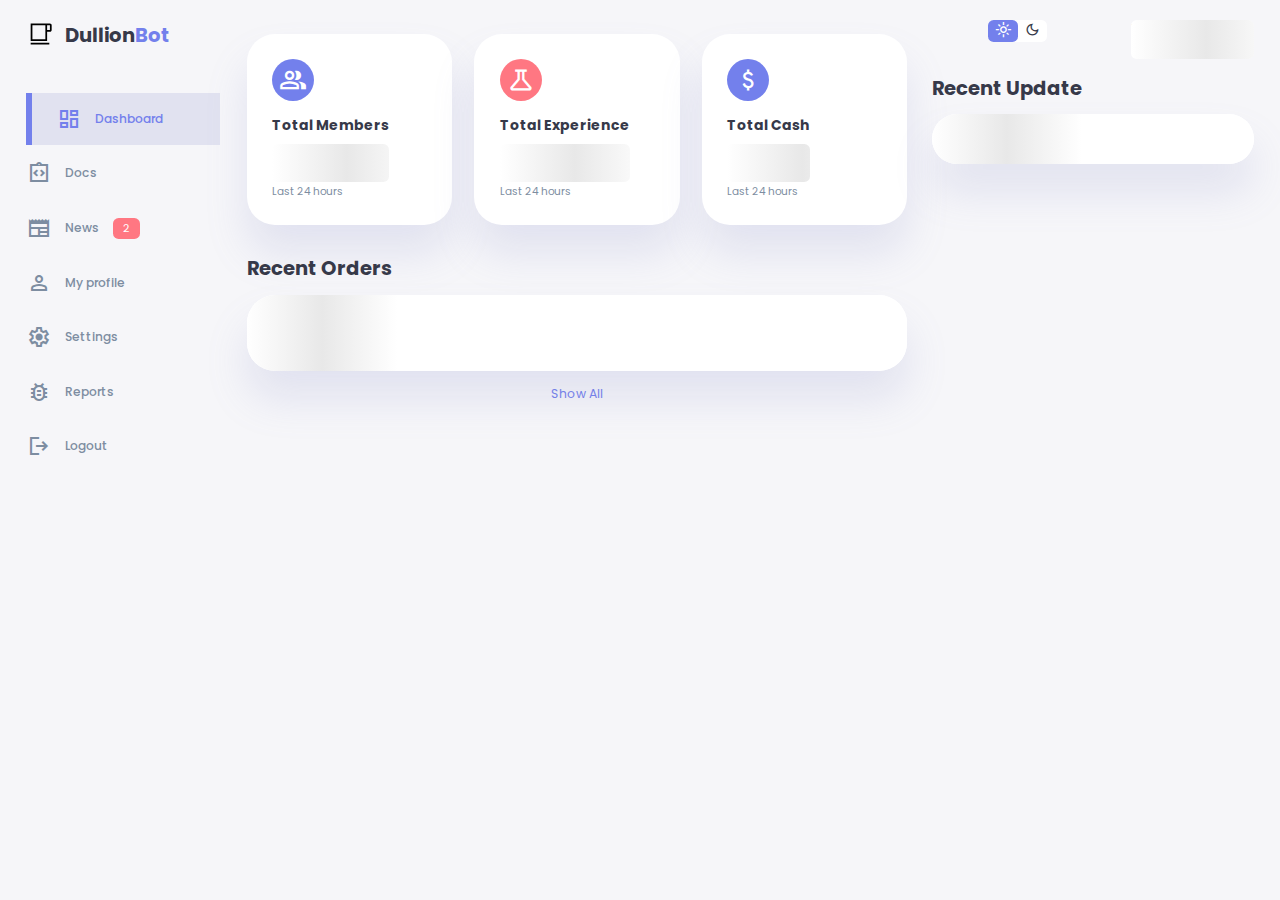
<file: index.html>
<!DOCTYPE html>
<html lang="en">
<head>
    <meta charset="UTF-8">
    <meta http-equiv="X-UA-Compatible" content="IE=edge">
    <meta name="viewport" content="width=device-width, initial-scale=1.0">
    <title>DullionBot</title>
    <!-- ICONS -->
    <link href="https://fonts.googleapis.com/css2?family=Material+Symbols+Sharp" rel="stylesheet">
    <!-- STYLESHEET -->
    <link href="./global.css" rel="stylesheet">
</head>
<body>
    <div class="container">
<!-------------------------- ASIDE -------------------------->
        <aside>
<!------------- TOP ------------->
            <div class="top">
                <div class="logo">
                    <img loading="lazy" src="./logo.svg">
                    <h2>Dullion<span class="primary">Bot</span></h2>
                </div>
                <div class="close" id="close-btn">
                    <span class="material-symbols-sharp">close</span>
                </div>
            </div>
<!------------- SIDEBAR ------------->
            <div class="sidebar">
                <a class="active" href="#dashboard">
                      <span class="material-symbols-sharp">dashboard</span>
                      <h3>Dashboard</h3>
                </a>
                <a href="#docs">
                    <span class="material-symbols-sharp">integration_instructions</span>
                    <h3>Docs</h3>
                </a>
                <a href="#news">
                    <span class="material-symbols-sharp">newspaper</span>
                    <h3>News</h3>
                    <span class="message-count">2</span>
                </a>
                <a href="#profile:id">
                    <span class="material-symbols-sharp">person</span>
                    <h3>My profile</h3>
                </a>
                <a href="#settings">
                    <span class="material-symbols-sharp">settings</span>
                    <h3>Settings</h3>
                </a>
                <a href="#reports">
                    <span class="material-symbols-sharp">bug_report</span>
                    <h3>Reports</h3>
                </a>
                <a href="#logout">
                    <span class="material-symbols-sharp">logout</span>
                    <h3>Logout</h3>
                </a>
            </div>
        </aside>
<!-------------------------- MAIN -------------------------->
        <main>
            <h1 id="guild-name"></h1>
<!------------- CARDS ------------->
            <div class="insights">
                <div class="sales">
                    <span class="material-symbols-sharp">group</span>
                    <div class="middle">
                        <div class="lef">
                            <h3>Total Members</h3>
                            <h1 class="bg" id="members">0</h1>
                        </div>
                    </div>
                    <small class="text-muted">Last 24 hours</small>
                </div>
                <div class="experience">
                    <span class="material-symbols-sharp">science</span>
                    <div class="middle">
                        <div class="lef">
                            <h3>Total Experience</h3>
                            <h1 class="bg" id="experiences">0</h1>
                        </div>
                    </div>
                    <small class="text-muted">Last 24 hours</small>
                </div>
                <div class="iconome">
                    <span class="material-symbols-sharp">attach_money</span>
                    <div class="middle">
                        <div class="lef">
                            <h3>Total Cash</h3>
                            <h1 class="bg" id="cash">0</h1>
                        </div>
                    </div>
                    <small class="text-muted">Last 24 hours</small>
                </div> 
            </div>
<!------------- RECENT orders ------------->
             <div class="recent-orders">
                <h2>Recent Orders</h2>
                <table class="bg">
                    <thead>
                        <tr>
                            <th>User Name</th>
                            <th>ID</th>
                            <th>Date</th>
                            <th>Status</th>
                            <th>Role</th>
                        </tr>
                    </thead>
                    <tbody>
                    </tbody>
                </table>
                <a href="#history:id">Show All</a>
             </div>
        </main>
<!-------------------------- RIGHTS -------------------------->
        <div class="right">
<!------------- TOP ------------->
            <div class="top">
                <button id="menu-btn">
                    <span class="material-symbols-sharp">menu</span>
                </button>
                <div class="theme-toggler">
                    <span class="material-symbols-sharp active">light_mode</span>
                    <span class="material-symbols-sharp">dark_mode</span>
                </div>
                <div class="profile bg">
                    <div class="info">
                        <p>Hey, <b id='username-info'>Name</b></p>
                        <small class="text-muted" id="permission">Admin</small>
                    </div>
                    <div class="profile-photo">
                        <a href="#profile:id"><img loading="lazy" id='profile-photo' src="./profile-photo.svg"></a>
                    </div>
                </div>
            </div>
<!------------- RECENT updates ------------->
            <div class="recent-updates">
                <h2>Recent Update</h2>
                <div class="updates bg">
                </div>
            </div>
        </div>
    </div>

    <script src="./data.js"></script>
    <script src="./global.js"></script>
    
</body>
</html>
</file>
<file: global.css>
@import url('https://fonts.googleapis.com/css2?family=Poppins:wght@300;400;500;600;700;800;900&display=swap');

/*  ------------------------ ROOT VARAIBLES ------------------------ */
:root {
    --color-primary: #7380ec;
    --color-danger: #ff7782;
    --color-success: #41f1b6;
    --color-warning: #ffbb55;
    --color-white: #fff;
    --color-info-dark: #7d8da1;
    --color-info-light: #dce1eb;
    --color-dark: #363949;
    --color-light: rgba(132, 139, 200, 0.18);
    --color-primary-variant: #111e88;
    --color-dark-variant: #677483;
    --color-background: #f6f6f9;

    --card-border-radius: 2rem;
    --border-radius-1: 0.4rem;
    --border-radius-2: 0.8rem;
    --border-radius-3: 1.2rem;

    --card-padding: 1.8rem;
    --padding-1: 1.2rem;

    --box-shadow: 0 2rem 3rem var(--color-light);
}

.dark-theme-variables{
    --color-background: #181a1e;
    --color-white: #202528;
    --color-dark: #edeffd;
    --color-dark-variant: #a3bdcc;
    --color-light: rgba(0, 0, 0, 0.4);
    --box-shadow: 0 2rem 3rem var(--color-light);
}

*{
    margin: 0;
    padding: 0;
    outline: 0;
    appearance: none;
    border: 0;
    text-decoration: none;
    list-style: none;
    box-sizing: border-box;
}

html{
    font-size: 14px;
}

body{
    width: 100vw;
    height: 10vw;
    font-family: poppins, sans-serif;
    font-size: 0.88rem;
    background: var(--color-background);
    user-select: none;
    overflow-x: hidden;
    color: var(--color-dark);
}

.container {
    display: grid;
    width: 96%;
    margin: 0 auto;
    gap: 1.8rem;
    grid-template-columns: 14rem auto 23rem;
}

a{
    color: var(--color-dark);
}

img{
    display: block;
    width: 100%;
}

h1{
    font-weight: 800;
    font-size: 1.8rem;
}

h2{
    font-size: 1.4rem;
}

h3{
    font-size: 0.87rem;
}

h4{
    font-size: 0.8rem;
}

h5 {
    font-size: 0.77rem;
}

small{
    font-size: 0.75rem;
}

.profile-photo{
    width: 2.8rem;
    height: 2.8rem;
    border-radius: 50%;
    overflow: hidden;
}

.text-muted{
    color: var(--color-info-dark);
    pointer-events: none;
    cursor: default;
}

p{
    color: --color-dark-variant;
}

b{
    color: var(--color-dark)
}

.primary{
    color: var(--color-primary);
}

.danger{
    color: var(--color-danger);
}

.success{
    color: var(--color-success);
}

.warning{
    color: var(--color-warning);
}

aside {
    height: 100vh;
    
}

aside .top {
    display: flex;
    align-items: center;
    justify-content: space-between;
    margin-top: 1.4rem;
}


aside .logo {
    display: flex;
    gap: 0.8rem;

}

aside .logo img {
    width: 2rem;
    height: 2rem;
}

aside .close {
    display: none;
}

/* ------------------------ SIDEBAR ------------------------ */

aside .sidebar {
    display: flex;
    flex-direction: column;
    height: 86vh;
    position: relative;
    top: 3rem;
}

aside h3{
    font-weight: 500;
}

aside .sidebar a{
    display: flex;
    color: var(--color-info-dark);
    margin: 0.1rem;
    gap: 1rem;
    align-items: center;
    position: relative;
    height: 3.7rem;
    transition: all 300ms ease;
    
}

aside .sidebara span {
    font-size: 1.6rem;
    transition: all 300ms ease;
}


aside .sidebar a.active{
    background: var(--color-light);
    color: var(--color-primary);
    margin-left: 0;
}

aside .sidebar a.active:before{
    content: "";
    width: 6px;
    height: 100%;
    background: var(--color-primary);
}

aside .sidebar a.active span{
    color: var(--color-primary);
    margin-left: calc(1rem - 3px);

}

aside .sidebar a:hover {
    color: var(--color-primary);
}

aside .sidebar a:hover span{
    color: var(--color-primary);
    margin-left: 1rem;
}

aside .sidebar .message-count{
    background: var(--color-danger);
    color: var(--color-white);
    padding: 2px 10px;
    font-size: 11px;
    border-radius: var(--border-radius-1);
}

.close{
    display: inline-block;
    cursor: pointer;
}

/* ------------------------ MAIN ------------------------ */

main {
    margin-top: 1.4rem;

}

main .insights {
    display: grid;
    grid-template-columns: repeat(3, 1fr);
    gap: 1.6rem;
}

main .twogrid{
    display: grid;
    grid-template-columns: repeat(2, 1fr);
    gap: 1.6rem;
    width: 100vh;
}

main .insights > div{
    background: var(--color-white);
    padding: var(--card-padding);
    border-radius: var(--card-border-radius);
    margin-top: 1rem;
    box-shadow: var(--box-shadow);
    transition: all 300ms ease;
}

main .insights > div:hover{
    box-shadow: none;
}

main .insights > div span{
    background: var(--color-primary);
    padding: 0.5rem;
    border-radius: 50%;
    color: var(--color-white);
    font-size: 2rem;
}

main .insights > div.experience span{
    background: var(--color-danger);
}

main .insights > div.econome span{
    background: var(--color-success);
}

main .insights > div.public span{
    background: var(--color-warning);
}

main .insights > div .middle{
    display: flex;
    align-items: center;
    justify-content: space-between;
}

main .insights h3{
    margin: 1rem 0 0.6rem;
    font-size: 1rem;
}


/* ------------------------ MAIN ------------------------ */

main .recent-orders{
    margin-top: 2rem;
}
main .recent-orders h2{
    margin-bottom: 0.8rem;
}
main .recent-orders table{
    background-color: var(--color-white);
    width: 100%;
    border-radius: var(--card-border-radius);
    padding: var(--card-padding);
    text-align: center;
    box-shadow: var(--box-shadow);
    transition: all 300ms ease;
}
main .recent-orders table:hover{
    box-shadow: none;
}

main table tbody td{
    height: 2.8rem;
    border-bottom: 1px solid var(--color-light);
    color: var(--color-dark-variant);
}
main table tbody tr:last-child td{
    border: none;
}

main .recent-orders a{
    text-align: center;
    display: block;
    margin:  1rem auto;
    color: var(--color-primary);
}

/* ------------------------ RIGHT ------------------------ */
.right{
    margin-top: 1.4rem;
}

.right .top{
    display: flex;
    justify-content: end;
    gap: 2rem;
}

.right .top button{
    display: none;
}

.right .theme-toggler{
    background: var(--color-white);
    display: flex;
    justify-content: space-between;
    align-items: center;
    height: 1.6rem;
    width: 4.2rem;
    cursor: pointer;
    border-radius: var(--border-radius-1);
    margin-right: 2rem;
}
.right .theme-toggler span{
    font-size: 1.2rem;
    width: 50%;
    height: 100%;
    display: flex;
    align-items: center;
    justify-content: center;
}

.right .theme-toggler span.active{
    background: var(--color-primary);
   color: white;
    border-radius: var(--border-radius-1);
}

.right .top .profile{
    display: flex;
    gap: 1rem;
    text-align: right;
    margin-left: 2rem;
}

.right .recent-updates{
    margin-top: 1rem;
}

.right .recent-updates h2{
    margin-bottom: 0.8rem;
}

.right .recent-updates .updates{
    background: var(--color-white);
    padding: var(--card-padding);
    border-radius: var(--card-border-radius);
    box-shadow: var(--box-shadow);
    transition: all 300ms ease;
}

.right .recent-updates .updates:hover{
    box-shadow: none;
}

.right .recent-updates .updates .update{
    display: grid;
    grid-template-columns: 2.6rem auto;
    gap: 1rem;
    margin-bottom: 1rem;
}


/* ------------------------ MEDIA QUERIES ------------------------ */
@media screen and (max-width: 1200px){
    .container{
        width: 94%;
        grid-template-columns: 7rem auto 23rem;
    }

    aside .logo h2{
        display: none;
    }

    aside .sidebar a h3{
        display: none;
    }

    aside .sidebar a{
        width: 5.6rem;
    }

    aside .sidebar a:last-child{
        position: relative;
        margin-top: 1.8rem;
    }

    main .insights, main .list-guilds{
        grid-template-columns: 1fr;
        gap: 0;
    }

    main .recent-orders{
        width: 94%;
        position: absolute;
        left: 50%;
        transform: translateX(-50%);
        margin: 2rem 0 0 8.8rem;
    }

    main .recent-orders table{
        width: 83vw;
    }

    main table thead tr th:last-child, main table thead tr th:first-child {
        display: none;
    }

    main table tbody tr th:last-child, main table tbody tr td:first-child {
        display: none;
    }
}
/* ------------------------ MEDIA QUERIES ------------------------ */
@media screen and (max-width: 768px){
    .container {
        width: 100%;
        grid-template-columns: 1fr;
    }

    aside {
        position: fixed;
        left: -100;
        background: var(--color-white);
        width: 18rem;
        z-index: 3;
        box-shadow: 1rem 3rem 4rem var(--color-light);
        height: 100vh;
        padding-right: var(--card-padding);
        display: none;
        animation: showMenu 400ms ease forwards;
    }

    @keyframes showMenu {
        to{
            left: 0;
        }
    }

    aside .logo {
        margin-left: 1rem;
    }

    aside .logo h2{
        display: inline;
    }

    aside .sidebar a h3{
        display: inline;
    }

    aside .sidebar a{
        width: 100%;
        height: 3.4rem;
    }
    aside .sidebar a:last-child{
        position: absolute;
        bottom: 5rem;
    }

    main {
        margin-top: 8rem;
        padding: 0 1rem;
    }

    main .recent-orders{
        position: relative;
        margin: 3rem 0 0 0;
        width: 100%;
    }

    main .recent-orders table{
        width: 100%;
        margin: 0;
    }

    .right {
        width: 94%;
        margin: 0 auto 4rem;
    }

    .right .top {
        position: fixed;
        top: 0;
        left: 0;
        align-items: center;
        padding: 0 0.8rem;
        height: 4.6rem;
        background: var(--color-white);
        width: 100%;
        margin: 0;
        z-index: 2;
        box-shadow: 0 1rem 1rem var(--color-light);
    }

    .right .top .theme-toggler{
        width: 4.4rem;
        position: absolute;
        left: 66%;
    }

    .right .profile .info{
        display: none;
    }

    .right .top button {
        display: inline-block;
        background: transparent;
        cursor: pointer;
        color: var(--color-dark);
        position: absolute;
        left: 1rem;
    }

    .right .top button  span {
        font-size: 2rem;
    }
}

.bg {
    position: relative;
    overflow: hidden;
    border-radius: var(--border-radius-1);
}
  
.bg:before, .bg:after {
    content: '';
    position: absolute;
    left: 0;
    right: 0;
    top: 0;
    bottom: 0;
}
  
.bg:before {
    background: var(--color-white);
    width: 100%;
    height: 100%;
}
  
.bg:after {
    display: block;
    width: 150px;
    background: linear-gradient(to right, transparent 0%, #E8E8E8 50%, transparent 100%);
    animation: load 1s cubic-bezier(0.4, 0.0, 0.2, 1) infinite;
}
  
@keyframes load {
    from {
        left: -100%;
    }
    to {
      left: 100%;
    }
}


main .reports {
    background: var(--color-white);
    color: var(--color-background);
    opacity: 0.97; 
    width: 100%;
    height: 100%;

    position: absolute;
    top:0;
    bottom: 0;
    left: 0;
    right: 0;

    margin: auto;
}

main .reports .reports-div {
    background: var(--color-white);
    border-radius: var(--border-radius-1);
    box-shadow: var(--box-shadow);
    color: var(--color-dark);

    width: 60%;
    height: 64%;

    position: absolute;
    top:0;
    bottom: 0;
    left: 0;
    right: 0;

    margin: auto;
    transition: all 300ms ease;
    padding: 20px;
}

main .reports .reports-div input[type=text], main .reports .reports-div select, main .reports .reports-div textarea{
    width: 100%;
    padding: 12px;
    border: 1px solid var(--color-dark);
    border-radius: 4px;
    box-sizing: border-box;
    resize: none;
    font-size: 16px;
}
  
  /* Style the label to display next to the inputs */
main .reports .reports-div label {
    padding: 12px 12px 12px 0;
    display: inline-block;
    color: var(--color-dark);
}
  
  /* Style the submit button */
main .reports .reports-div input[type=submit] {
    background-color: var(--color-primary);
    color: var(--color-dark);
    padding: 12px;
    border: none;
    border-radius: var(--border-radius-1);
    cursor: pointer;
    float: right;
}

main .reports .reports-div .col-25 {
    float: left;
    width: 25%;
    margin-top: 6px;
}
  
  /* Floating column for inputs: 75% width */
main .reports .reports-div .col-75 {
    float: left;
    width: 75%;
    margin-top: 6px;
}
  
  /* Clear floats after the columns */
main .reports .reports-div .row:after {
    content: "";
    display: table;
    clear: both;
}
  
  /* Responsive layout - when the screen is less than 600px wide, make the two columns stack on top of each other instead of next to each other */
@media screen and (max-width: 600px) {
    .col-25, .col-75, input[type=submit] {
        width: 100%;
        margin-top: 0;
    }
}

main .reports .reports-div .top {
    display: flex;
    align-items: center;
    justify-content: space-between;
    margin-top: 1.4rem;
}
</file>
